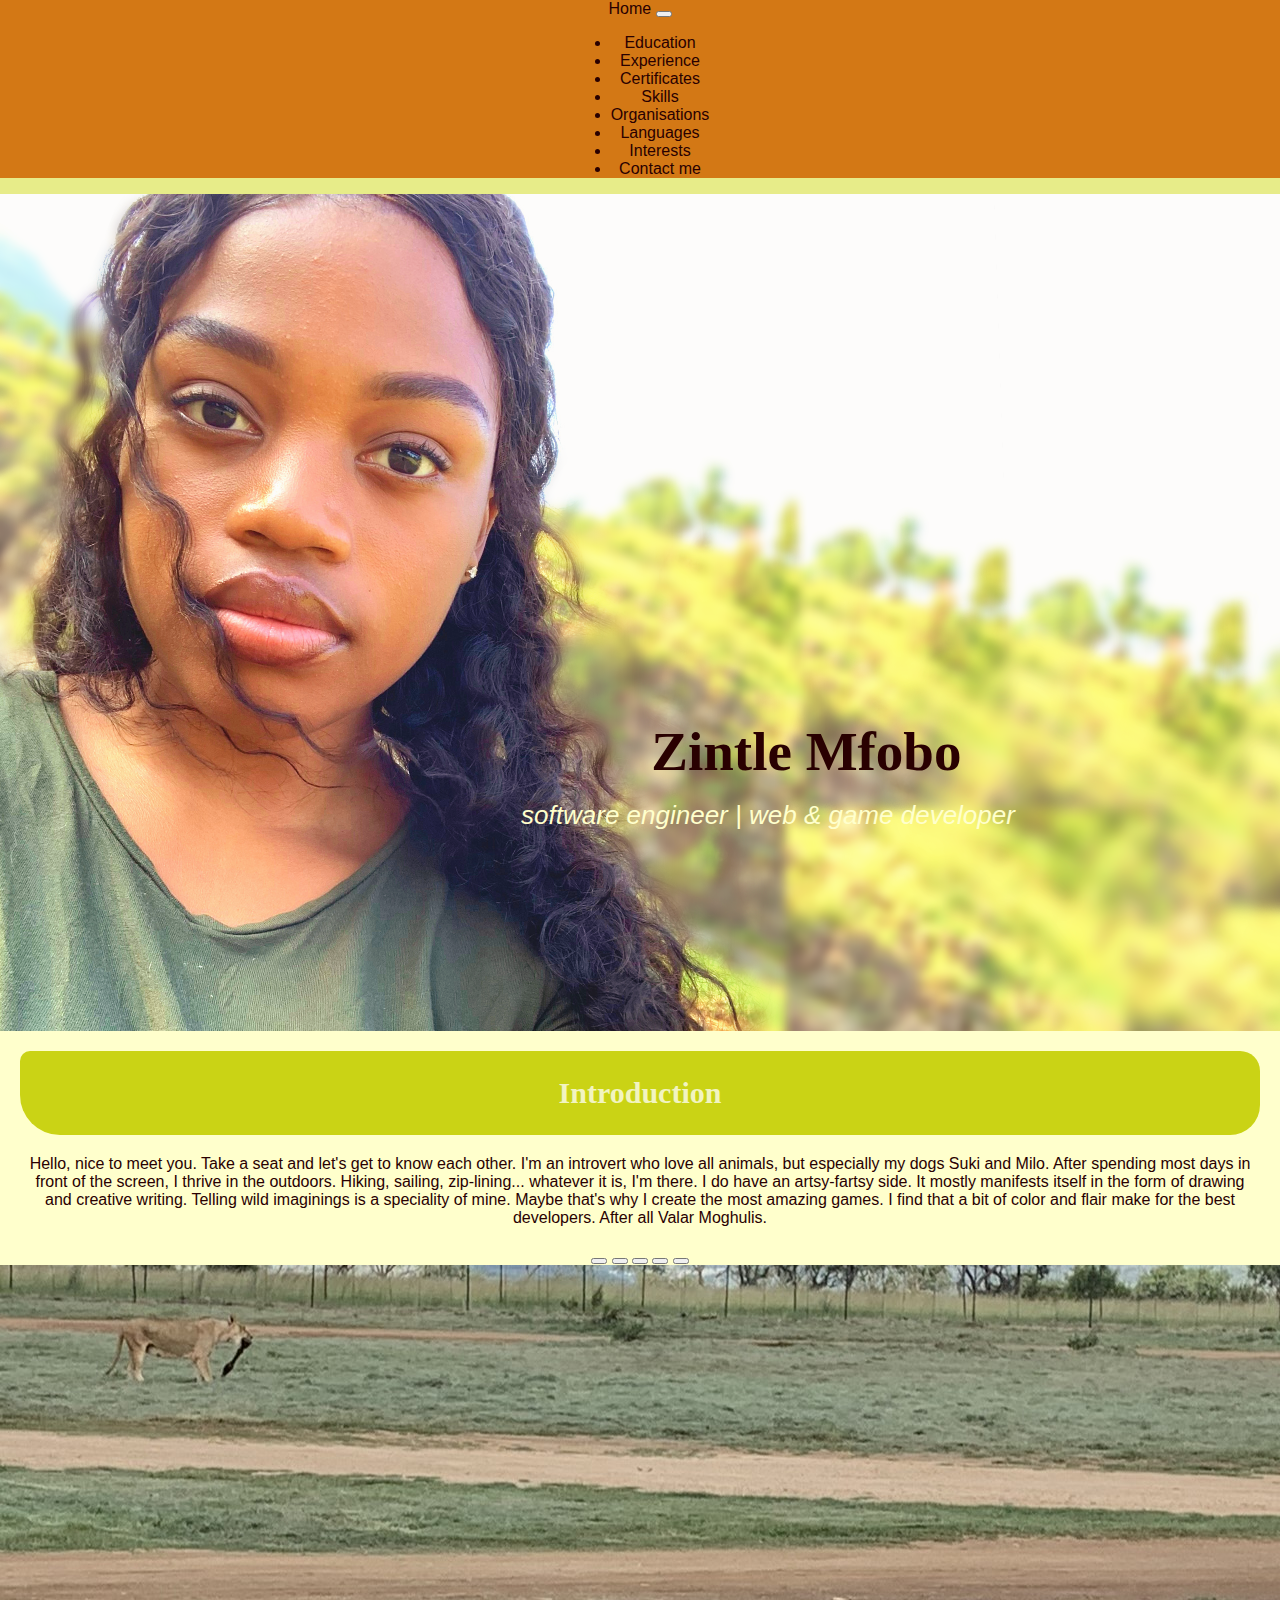
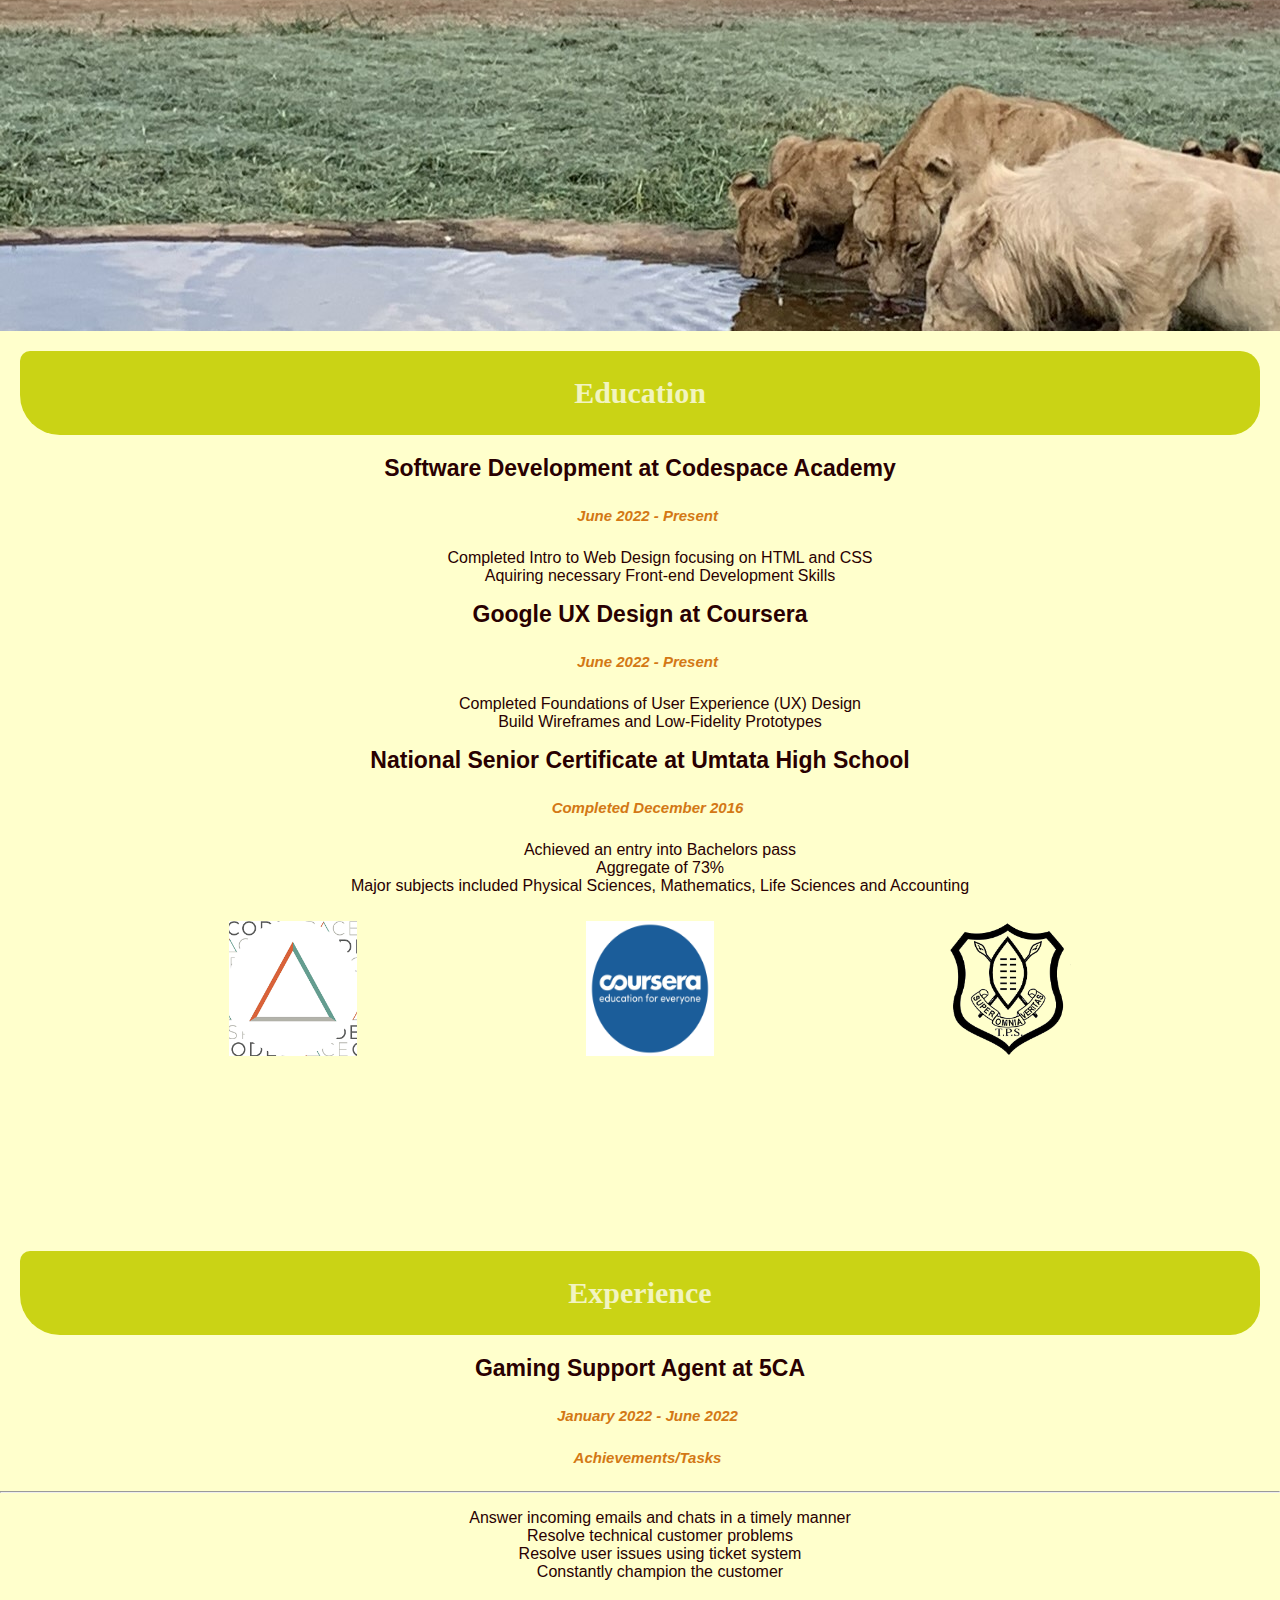
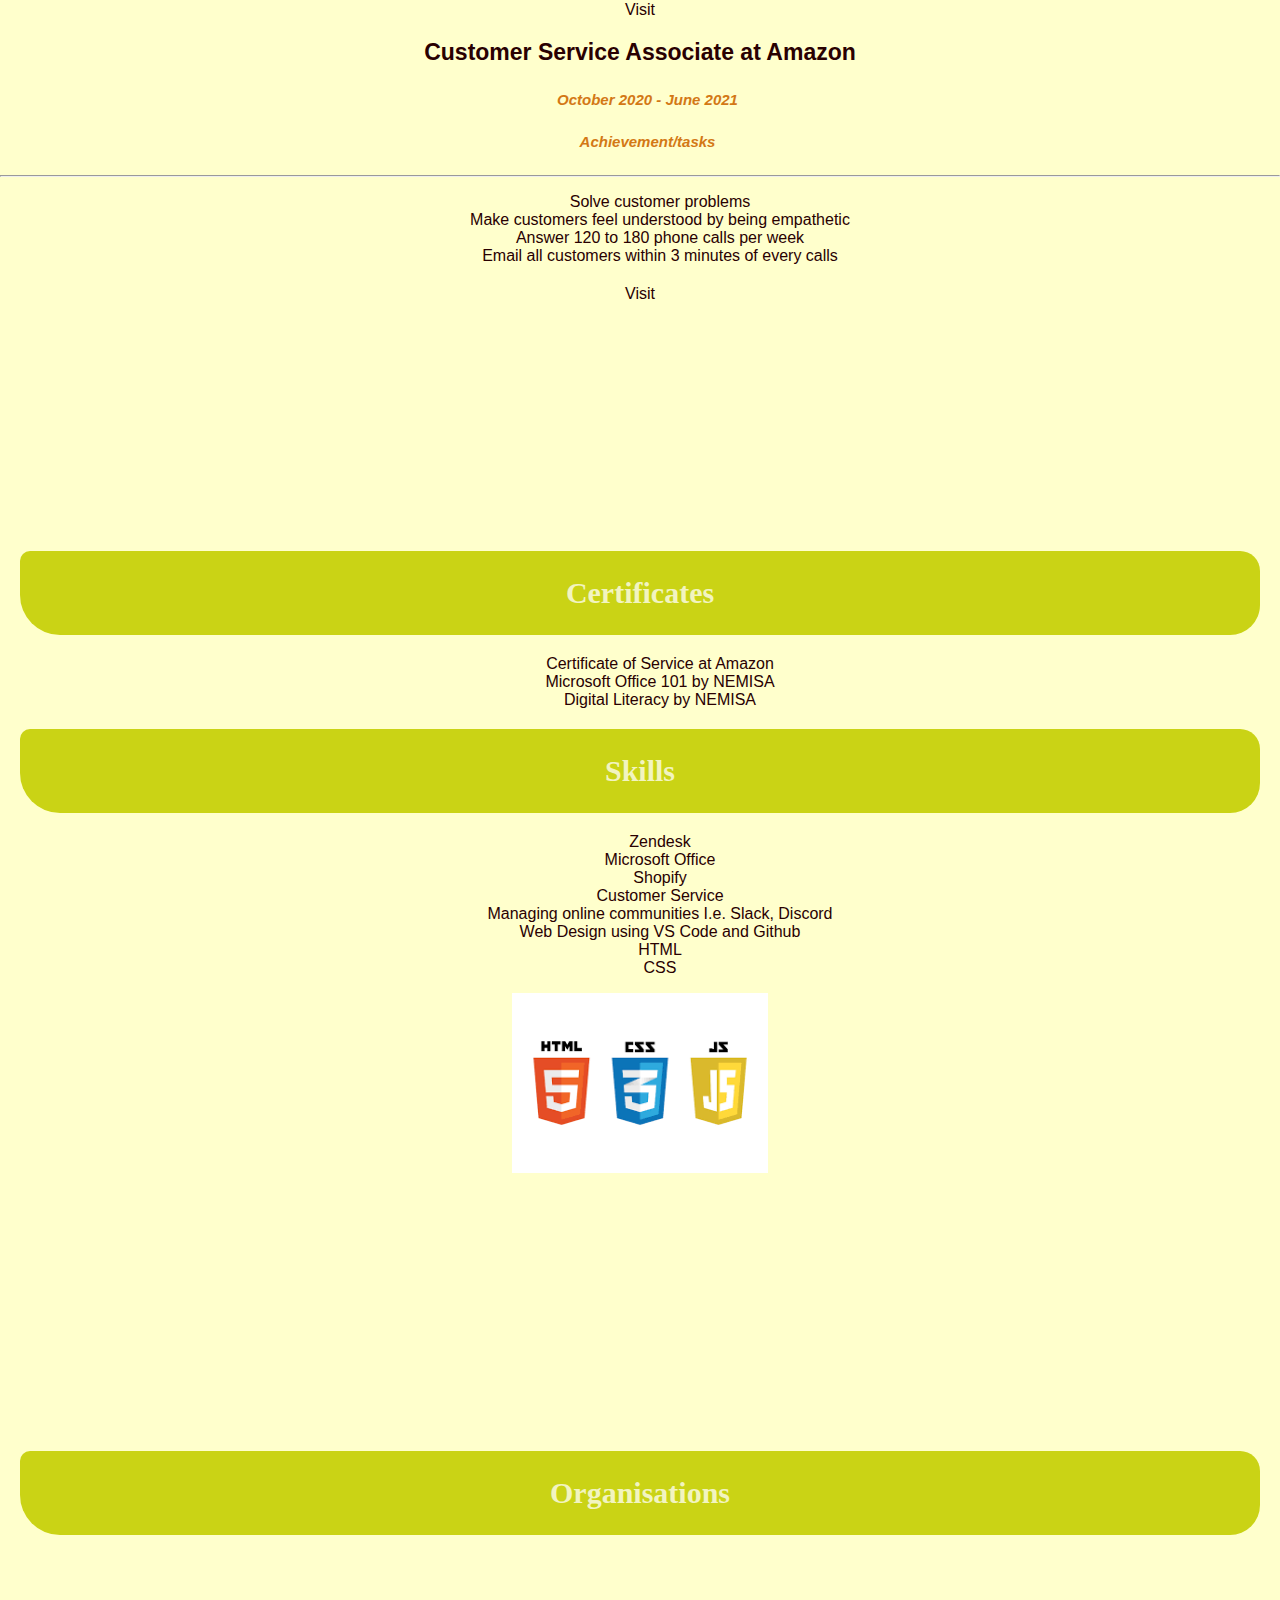
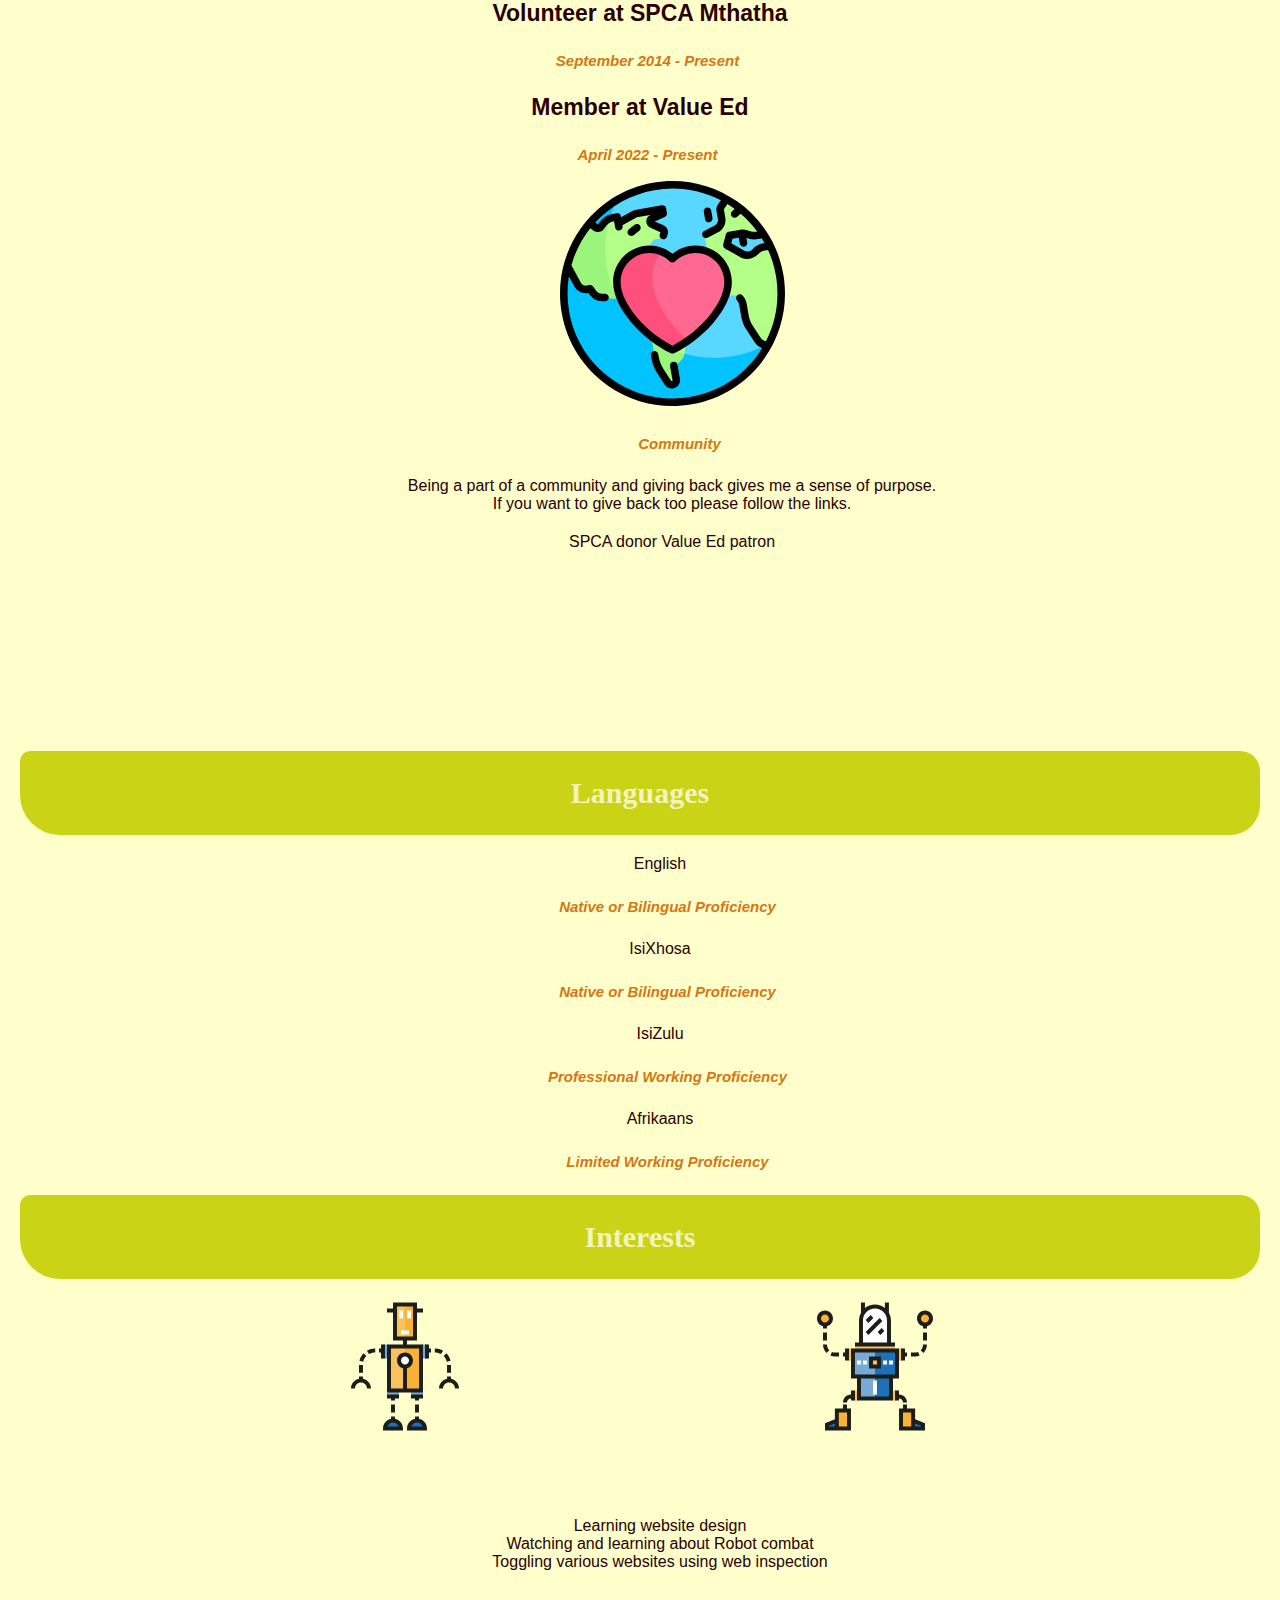
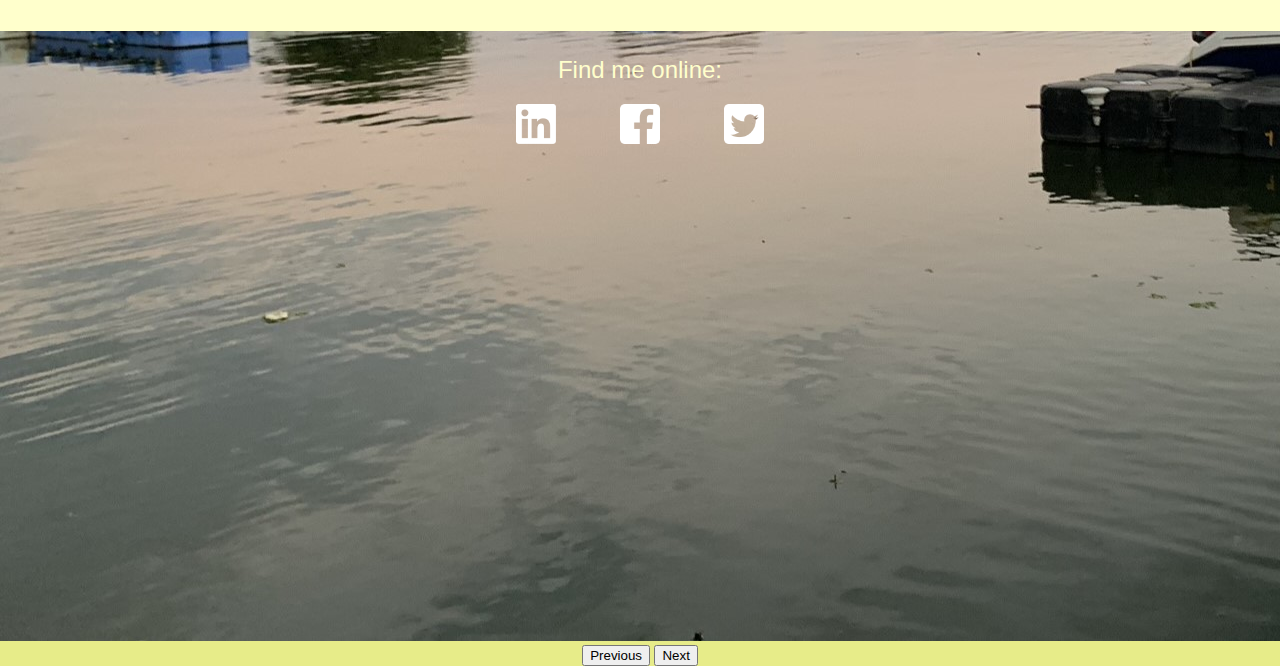
<file: Index.html>
<!DOCTYPE html>
<html lang="en">

<head>
    <meta charset="UTF-8">
    <meta http-equiv="X-UA-Compatible" content="IE=edge">
    <meta name="viewport" content="width=device-width, initial-scale=1.0">
    <title>Zintle's Resume</title>
    <link 
    href="https://cdn.jsdelivr.net/npm/bootstrap@5.2.0/dist/css/bootstrap.min.css" rel="stylesheet" 
    integrity="sha384-gH2yIJqKdNHPEq0n4Mqa/HGKIhSkIHeL5AyhkYV8i59U5AR6csBvApHHNl/vI1Bx" 
    crossorigin="anonymous">
    <link rel="stylesheet" type="text/css" href="css/stylesheet.css">
</head>
<body class="col" >
    <header class="col m-0"> 
        <nav class="navbar navbar-expand-lg" style="background-color: #D37815;">
            <div class="container-fluid">
              <a class="navbar-brand" href="#">Home</a>
              <button class="navbar-toggler" type="button" data-bs-toggle="collapse" data-bs-target="#navbarNav" aria-controls="navbarNav" aria-expanded="false" aria-label="Toggle navigation">
                <span class="navbar-toggler-icon"></span>
              </button>
              <div class="collapse navbar-collapse" id="navbarNav">
                <ul class="navbar-nav">
                  <li class="nav-item">
                    <a class="nav-link" aria-current="page" href="#Education">Education</a>
                  </li>
                  <li class="nav-item">
                    <a class="nav-link" href="#Experience">Experience</a>
                  </li>
                  <li class="nav-item">
                    <a class="nav-link" href="#Certificates">Certificates</a>
                  </li>
                  <li class="nav-item">
                    <a class="nav-link" href="#Skills">Skills</a>
                  </li>
                  <li class="nav-item">
                    <a class="nav-link" href="#Organisations">Organisations</a>
                  </li>
                  <li class="nav-item">
                    <a class="nav-link" href="#Languages">Languages</a>
                  </li>
                  <li class="nav-item">
                    <a class="nav-link" href="#Interests">Interests</a>
                  </li>
                  <li class="nav-item">
                    <a class="nav-link" href="#footer">Contact me</a>
                  </li>
                </ul>
              </div>
            </div>
        </nav>

    </header>

    <main>

        <div class="py-xl-3 px-4" id="contents1">
            <h1 id="head">Zintle Mfobo</h1>
            <p id="statement">software engineer | web & game developer</p>
        </div>

        <div class="px-lg-3" id="contents2">
          <h2>Introduction</h2>
          <p id="intro"> 
            Hello, nice to meet you. Take a seat and let's get to know each other. I'm an introvert who love all animals, but especially my dogs Suki and Milo. 
            After spending most days in front of the screen, I thrive in the outdoors. Hiking, sailing, zip-lining... whatever it is, I'm there. I do have an artsy-fartsy side.
            It mostly manifests itself in the form of drawing and creative writing. Telling wild imaginings is a speciality of mine.
            Maybe that's why I create the most amazing games. I find that a bit of color and flair make for the best developers. After all Valar Moghulis.  
          </p>
            <div id="carouselExampleIndicators" class="carousel carousel-dark slide" data-bs-ride="true">
                <div class="carousel-indicators">
                  <button type="button" data-bs-target="#carouselExampleIndicators" data-bs-slide-to="0" class="active" aria-current="true" aria-label="Slide 1"></button>
                  <button type="button" data-bs-target="#carouselExampleIndicators" data-bs-slide-to="1" aria-label="Slide 2"></button>
                  <button type="button" data-bs-target="#carouselExampleIndicators" data-bs-slide-to="2" aria-label="Slide 3"></button>
                  <button type="button" data-bs-target="#carouselExampleIndicators" data-bs-slide-to="3" aria-label="Slide 4"></button>
                  <button type="button" data-bs-target="#carouselExampleIndicators" data-bs-slide-to="4" aria-label="Slide 5"></button>
                </div>
                <div class="carousel-inner">
                  <div class="carousel-item active">
                    <img src="images/drinking.jpeg" class="d-block w-50 m-auto" alt="Lions drinking water">
                  </div>
                  <div class="carousel-item">
                    <img src="images/play.JPG" class="d-block w-50 m-auto" alt="Playing with lions">
                  </div>
                  <div class="carousel-item">
                    <img src="images/boat2.jpeg" class="d-block w-50 m-auto" alt="landscape of Harties">
                  </div>
                  <div class="carousel-item">
                    <img src="images/abseiling.jpg" class="d-block w-50 m-auto" alt="Me abseiling">
                  </div>
                  <div class="carousel-item">
                    <img src="images/boat.jpeg" class="d-block w-50 m-auto" alt="boats in Harties">
                  </div>
               </div>
                <button class="carousel-control-prev" type="button" data-bs-target="#carouselExampleIndicators" data-bs-slide="prev">
                  <span class="carousel-control-prev-icon" aria-hidden="true"></span>
                  <span class="visually-hidden">Previous</span>
                </button>
                <button class="carousel-control-next" type="button" data-bs-target="#carouselExampleIndicators" data-bs-slide="next">
                  <span class="carousel-control-next-icon" aria-hidden="true"></span>
                  <span class="visually-hidden">Next</span>
                </button>
            </div>
        </div>

        <div class="px-lg-3" id="contents3">
          <div id="education">
            <h2 id="Education">Education</h2>
            <h3>Software Development at <a href="https://www.codespace.co.za/" target="_blank">Codespace Academy</a></h3>
            <h5>June 2022 - Present</h5>
            <ul style="list-style:none ;">
                <li>Completed Intro to Web Design focusing on HTML and CSS</li>
                <li>Aquiring necessary Front-end Development Skills</li>
            </ul>
            <h3>Google UX Design at <a href="https://www.coursera.org/" target="_blank">Coursera</a></h3>
            <h5>June 2022 - Present</h5>
            <ul style="list-style:none ;">
                <li>Completed Foundations of User Experience (UX) Design</li>
                <li>Build Wireframes and Low-Fidelity Prototypes</li>
            </ul>
            <h3>National Senior Certificate at <a href="http://uhs.ecape.school.za/" target="_blank">Umtata High School</a></h3>
            <h5>Completed December 2016</h5>
            <ul style="list-style:none ;">
                <li>Achieved an entry into Bachelors pass</li>
                <li>Aggregate of 73%</li>
                <li>Major subjects included Physical Sciences, Mathematics, Life Sciences and Accounting</li>
            </ul>
            <div id="badges">
              <div>
                 <img src="images/codespace.png" id="codeSpace" alt="Codespace Academy logo">
              </div>
              <div>
                 <img src="images/coursera.png" id="coursera" alt="Coursera logo">
              </div>
              <div>
                 <img src="images/UHS.webp" id="uhs" alt="Umata High School badge">
              </div>
            </div>
          </div>
         
        </div>
        <div class="px-lg-3" id="contents4">
            <h2 id="Experience">Experience</h2>
        <div class="jumbotron">
          <h3>Gaming Support Agent at <a href="https://5ca.com/" target="_blank">5CA</a></h3>
            <h5>January 2022 - June 2022</h5>
            <h5>Achievements/Tasks</h5>
          <hr>
          <ul style="list-style:none ;">
            <li>Answer incoming emails and chats in a timely manner</li>
            <li>Resolve technical customer problems</li>
            <li>Resolve user issues using ticket system</li>
            <li>Constantly champion the customer</li>
        </ul>
          <p class="lead">
            <a class="btn btn-outline-secondary btn-md" href="https://careers.5ca.com/" target="_blank" role="button">Visit</a>
          </p>
        </div>
        <div class="jumbotron">
          <h3>Customer Service Associate at <a href="https://www.amazon.com/" target="_blank">Amazon</a></h3>
            <h5>October 2020 - June 2021</h5>
            <h5>Achievement/tasks</h5>
          <hr>
          <ul style="list-style:none ;">
            <li>Solve customer problems</li>
            <li>Make customers feel understood by being empathetic</li>
            <li>Answer 120 to 180 phone calls per week</li>
            <li>Email all customers within 3 minutes of every calls</li>
        </ul>
          <p class="lead">
            <a class="btn btn-outline-secondary btn-md" href="https://www.amazon.jobs/en/" target="_blank" role="button">Visit</a>
          </p>
        </div>
        </div>
        <div id="contents5" class="p-0">
            <h2 id="Certificates">Certificates</h2>
            <ul style="list-style:none ;">
                <li>Certificate of Service at <a href="https://www.amazon.com/" target="_blank">Amazon</a></li>
                <li>Microsoft Office 101 by <a href="https://nemisa.co.za/" target="_blank">NEMISA</a></li>
                <li>Digital Literacy by <a href="https://nemisa.co.za/" target="_blank">NEMISA</a></li>
            </ul>

            <h2 id="Skills">Skills</h2>
            <ul style="list-style:none ;">
                <li>Zendesk</li>
                <li>Microsoft Office</li>
                <li>Shopify</li>
                <li>Customer Service</li>
                <li>Managing online communities I.e. Slack, Discord</li>
                <li>Web Design using VS Code and Github</li>
                <li>HTML</li>
                <li>CSS</li>
            </ul>
            <picture>
              <source media="(max-width: 650px)" srcset="images/small.jpg">
              <source media="(max-width: 1000px)" srcset="images/med.png">
              <img src="images/big.png" alt="HTML and CSS logo" id="htmlCSS">
          </picture>
        </div>
        <div id="contents6" class="p-0">
           <h2>Organisations</h2>
          <div id="organisations">
             <h3>Volunteer at <a href="https://www.facebook.com/SPCAMthatha/" target="_blank">SPCA Mthatha</a></h3>
             <h5>September 2014 - Present</h5>
             <h3>Member at <a href="https://www.valueed.co.za/" target="_blank">Value Ed</a></h3>
             <h5>April 2022 - Present</h5>
          </div>
          <div class="card" style="width: 45vw; margin-left: 30vw; margin-top: 7vh;">
            <img src="images/world-heart.svg" class="card-img-top mt-2" alt="Drawing of Earth with a heart" style="height: 25vh;">
            <div class="card-body">
              <h5 class="card-title">Community</h5>
              <p class="card-text">Being a part of a community and giving back gives me a sense of purpose. 
                If you want to give back too please follow the links.</p>
              <a href="https://nspca.co.za/donate/" target="_blank" class="btn btn-outline-secondary">SPCA donor</a>
              <a href="https://www.valueed.co.za/donate" target="_blank" class="btn btn-outline-secondary">Value Ed patron</a>
            </div>
          </div>
        </div>
        <div id="contents7" class="p-0">
            <h2 id="Languages">Languages</h2>
            <ul style="list-style:none;">
                <li>English</li>
                <h5>Native or Bilingual Proficiency</h5>
                <li>IsiXhosa</li>
                <h5>Native or Bilingual Proficiency</h5>
                <li>IsiZulu</li>
                <h5>Professional Working Proficiency</h5>
                <li>Afrikaans</li>
                <h5>Limited Working Proficiency</h5>
            </ul>

            <h2>Interests</h2>
            <div id="robots">
              <div>
                 <img src="images/robot1.svg" id="robot1" alt="First robot1">
              </div>
              <div>
                 <img src="images/robot2.svg" id="robot2" alt="Secont robot">
              </div>
            </div>
            <ul style="list-style:none ;" id="interests">
                <li>Learning website design</li>
                <li>Watching and learning about Robot combat</li>
                <li>Toggling various websites using web inspection</li>
            </ul>
        </div>

    </main>

    <footer class="col" id="footer">
        <p id="contact">Find me online:</p>
        <div id="footerLinks">
            <a href="https://www.linkedin.com/in/zintle-mfobo-517278245/" target="_blank">
                <img src="images/linkedin.png" alt="Linkedin" id="logo1">
            </a>

            <a href="https://www.facebook.com/zintle.mfobo" target="_blank">
                <img src="images/facebook.png" alt="Facebook" id="logo2">
            </a>

            <a href="https://twitter.com/LiliMfobo" target="_blank">
                <img src="images/twitter.png" alt="Twitter" id="logo3">
            </a>
        </div>
    </footer>
    <script src="https://cdn.jsdelivr.net/npm/bootstrap@5.2.0/dist/js/bootstrap.bundle.min.js" integrity="sha384-A3rJD856KowSb7dwlZdYEkO39Gagi7vIsF0jrRAoQmDKKtQBHUuLZ9AsSv4jD4Xa" crossorigin="anonymous"></script>
    <script src="https://cdn.jsdelivr.net/npm/@popperjs/core@2.11.5/dist/umd/popper.min.js" integrity="sha384-Xe+8cL9oJa6tN/veChSP7q+mnSPaj5Bcu9mPX5F5xIGE0DVittaqT5lorf0EI7Vk" crossorigin="anonymous"></script>
    <script src="https://cdn.jsdelivr.net/npm/bootstrap@5.2.0/dist/js/bootstrap.min.js" integrity="sha384-ODmDIVzN+pFdexxHEHFBQH3/9/vQ9uori45z4JjnFsRydbmQbmL5t1tQ0culUzyK" crossorigin="anonymous"></script>
</body>

</html>
</file>
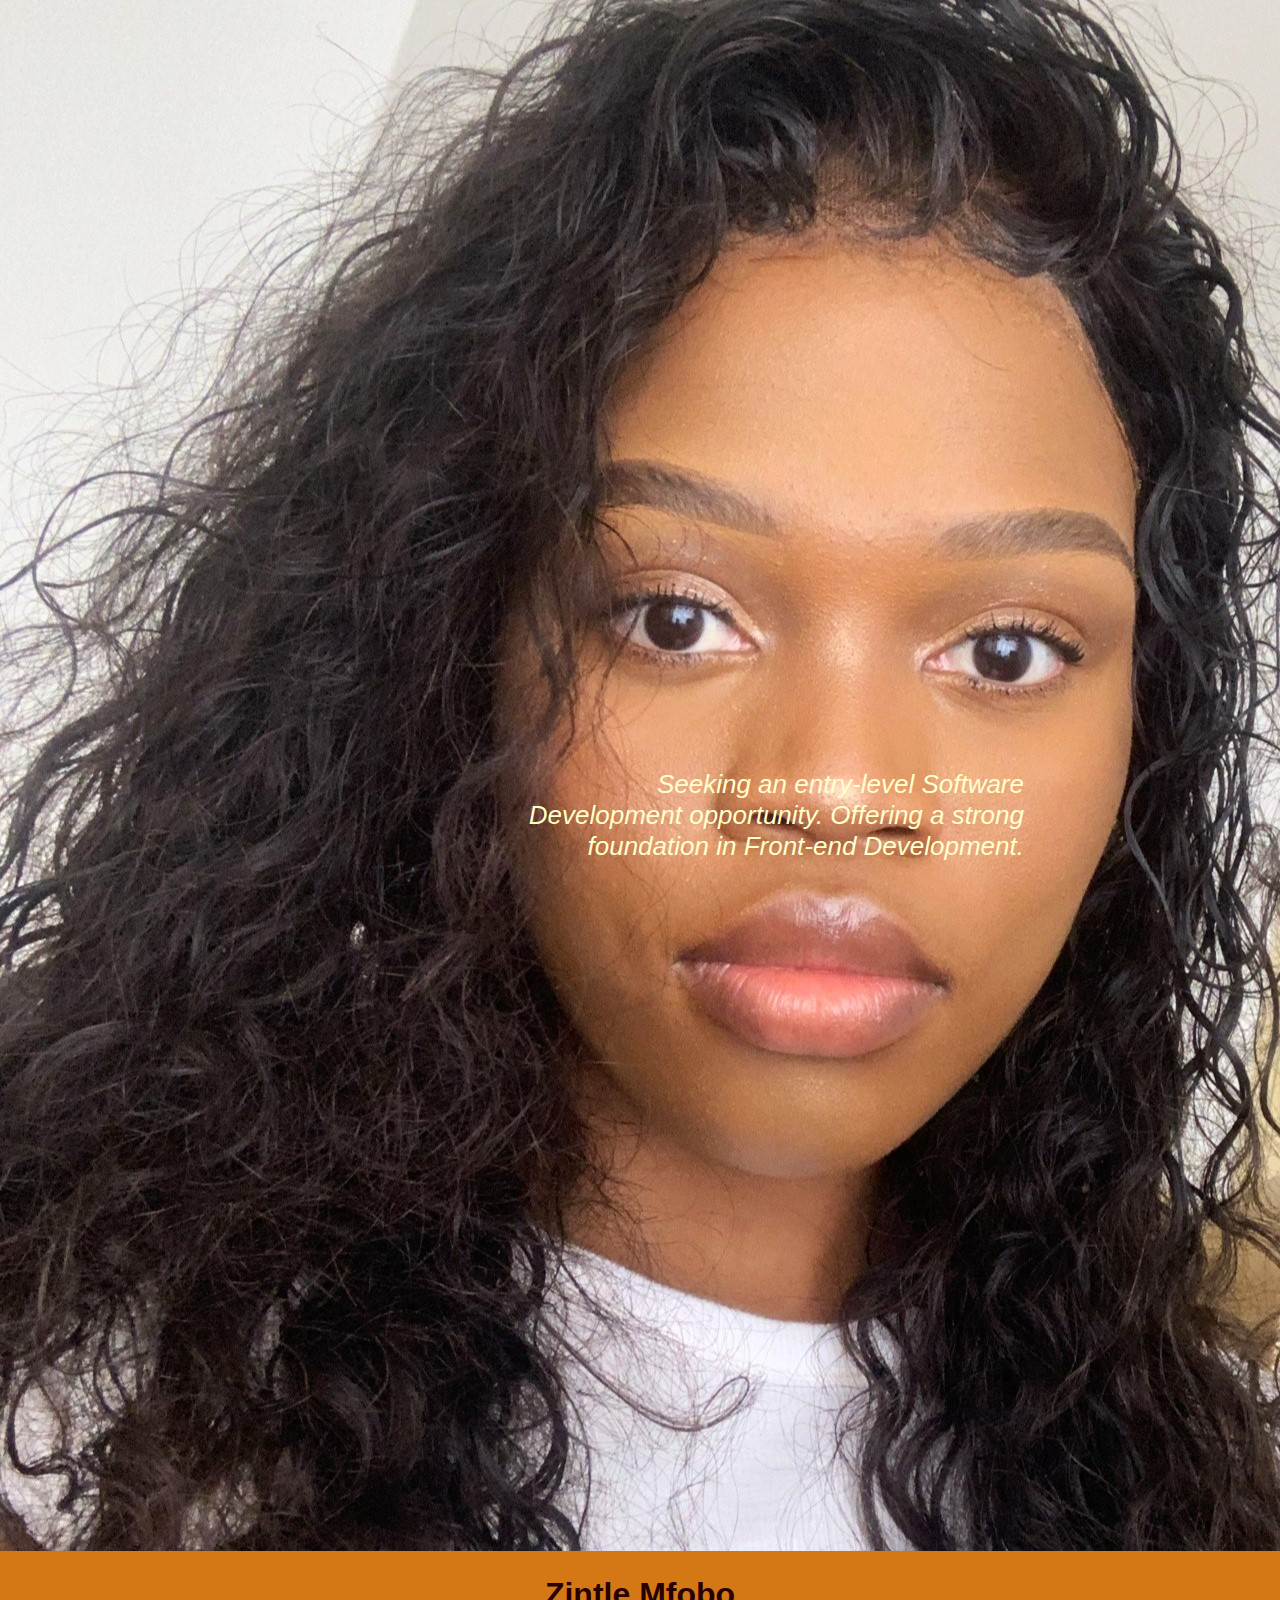
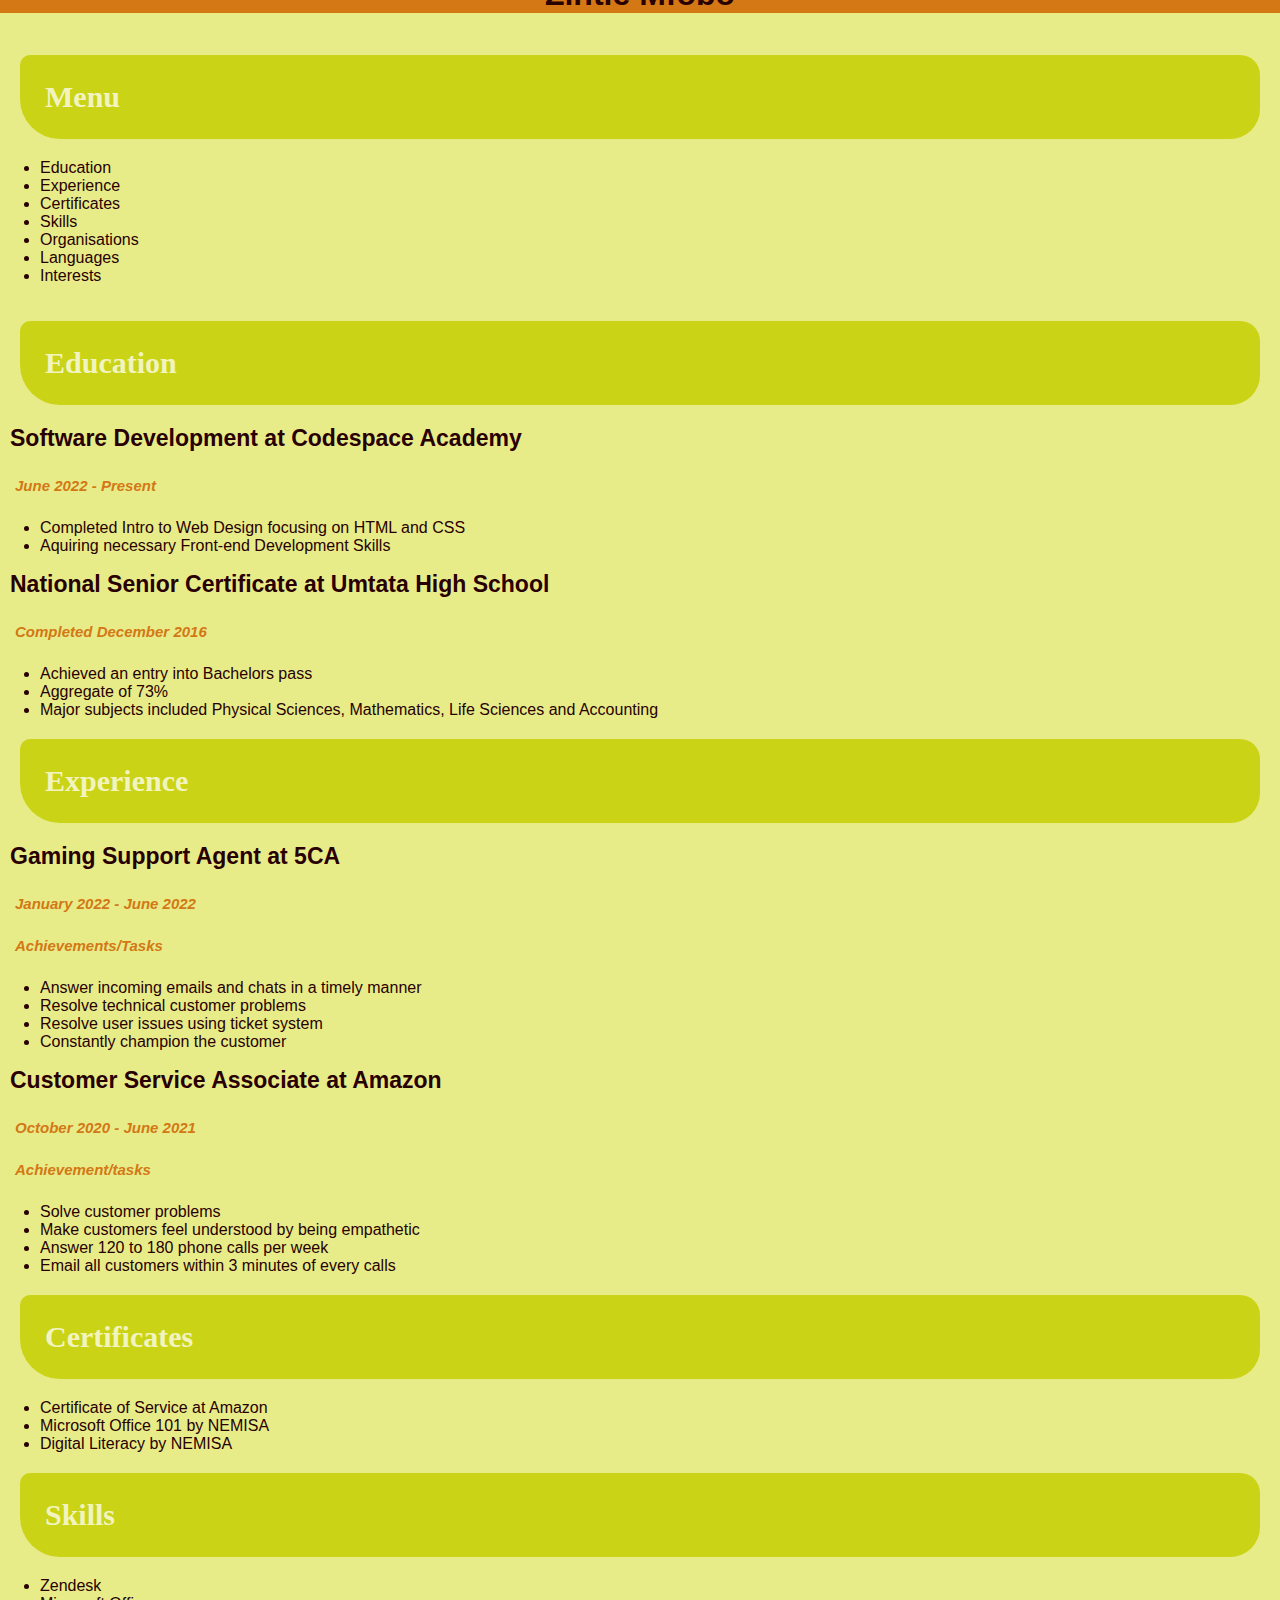
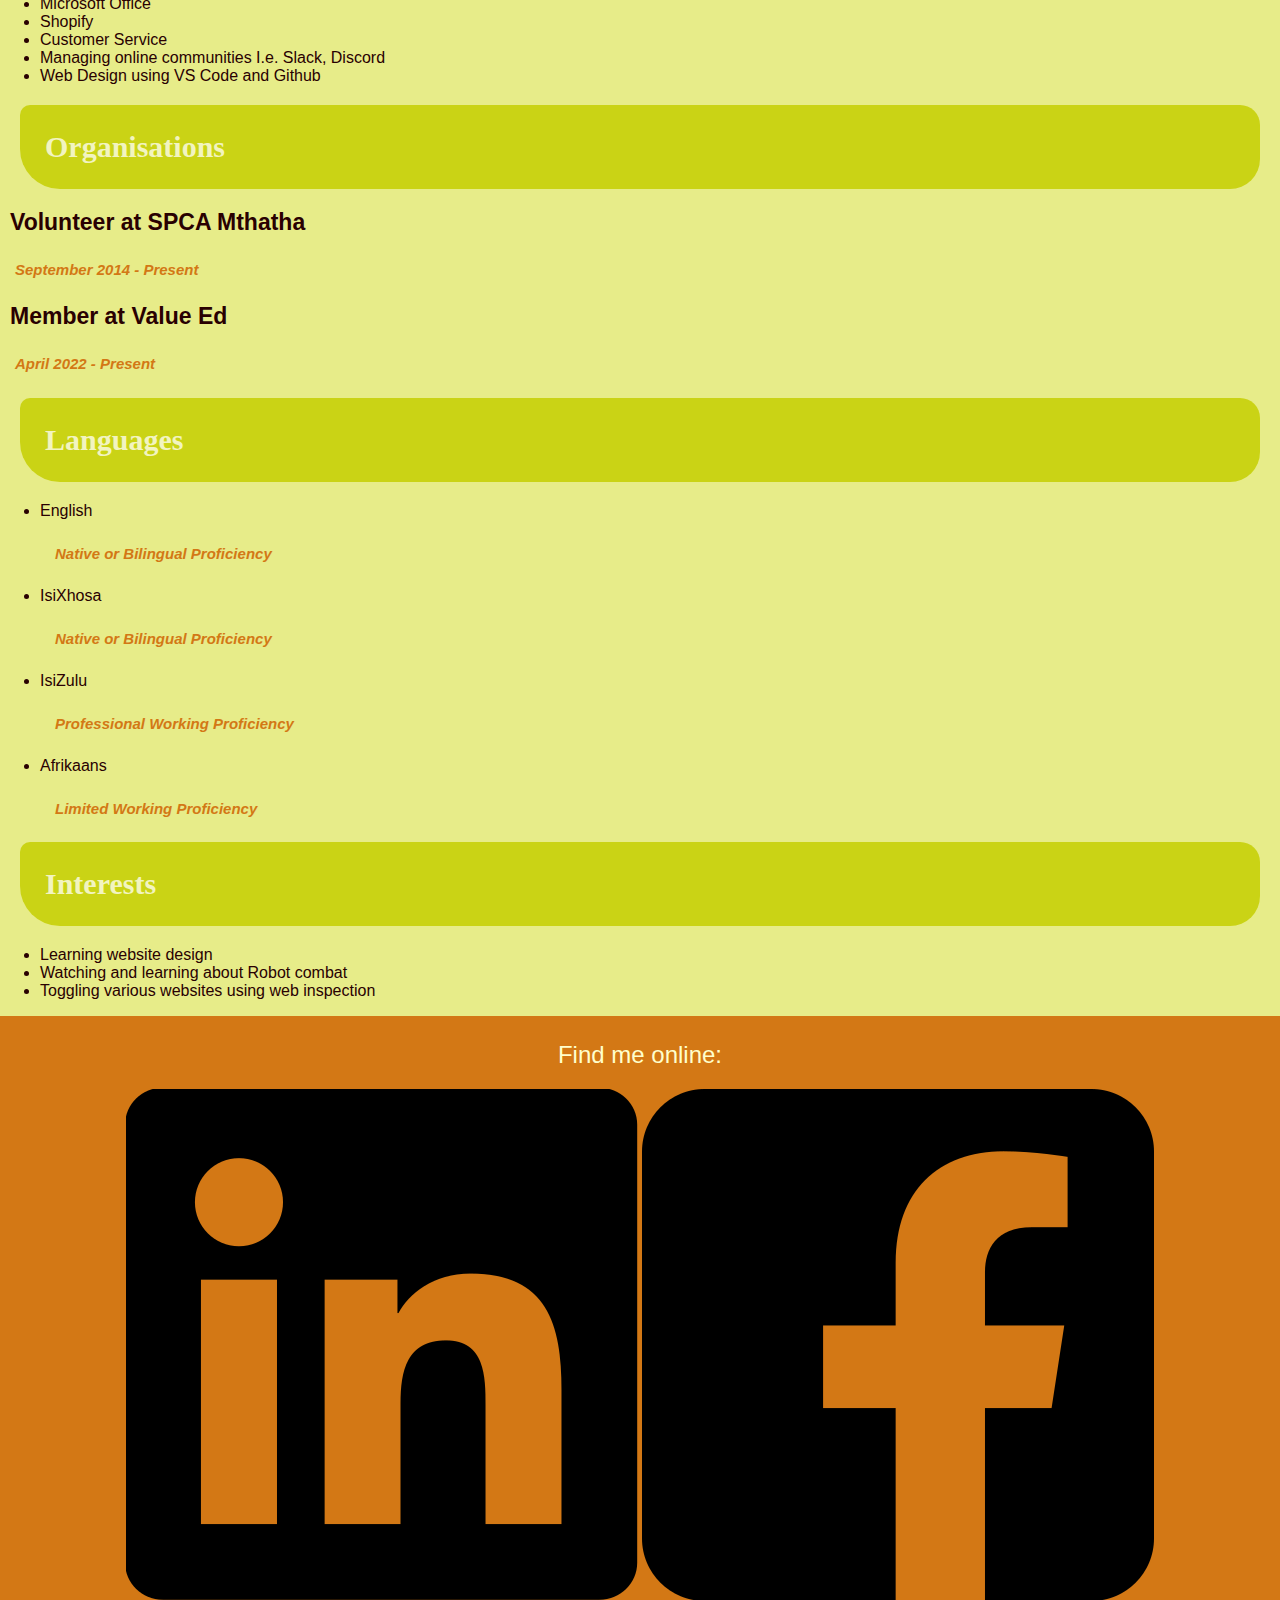
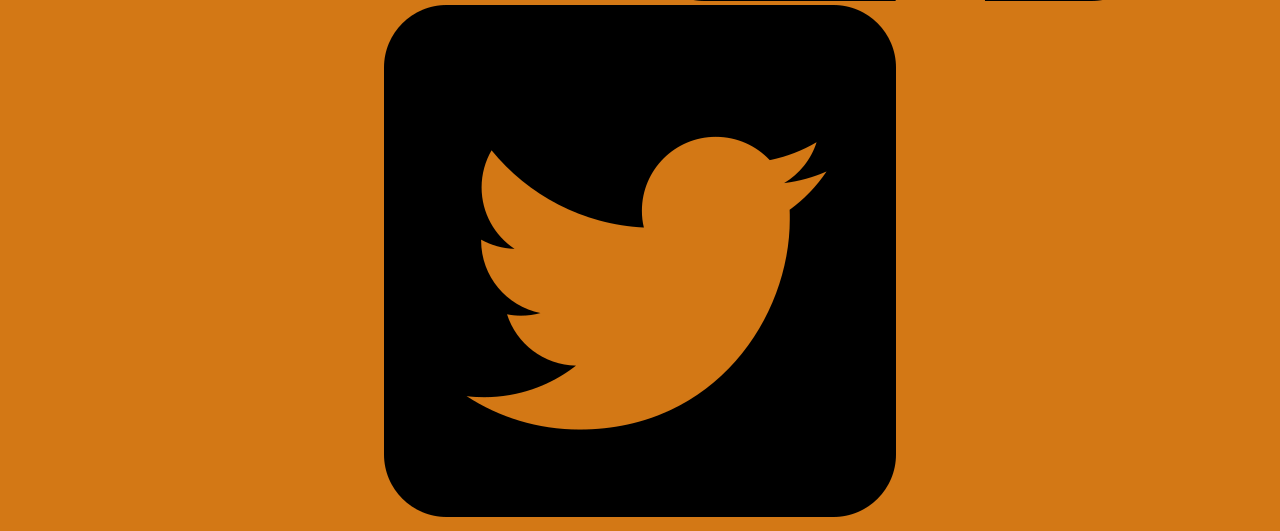
<file: Resume10.html>
<!DOCTYPE html>
<html lang="en">

<head>
    <meta charset="UTF-8">
    <meta http-equiv="X-UA-Compatible" content="IE=edge">
    <meta name="viewport" content="width=device-width, initial-scale=1.0">
    <title>Zintle's Resume</title>
    <link rel="stylesheet" type="text/css" href="css/stylesheet.css">
</head>

<body>
    <header>
        <!-- <picture id="profilephoto">
            <source media="(max-width: 650px)" srcset="images/face.jpg">
            <source media="(max-width: 1000px)" srcset="images/shoulders.jpg">
            <img src="images/big.jpg" alt="Profile photo">
        </picture> -->
        <img src="images/Zintle.JPEG" alt="Profile Photo" id="profilephoto">
        <h1>Zintle Mfobo</h1>
        <p id="statement">Seeking an entry-level Software Development opportunity. Offering a strong foundation in
            Front-end Development.</p>

    </header>

    <main>

        <div id="sidebar">
            <nav>
                <h2 class="nav-menu">Menu</h2>
                <ul>
                    <li><a href="#Education">Education</a></li>
                    <li><a href="#Experience">Experience</a></li>
                    <li><a href="#Certificates">Certificates</a></li>
                    <li><a href="#Skills">Skills</a></li>
                    <li><a href="#Organisations">Organisations</a></li>
                    <li><a href="#Languages">Languages</a></li>
                    <li><a href="#Interests">Interests</a></li>
                </ul>
            </nav>
        </div>

        <div id="contents">

            <h2 id="Education">Education</h2>
            <h3>Software Development at <a href="https://www.codespace.co.za/" target="_blank">Codespace Academy</a></h3>
            <h5>June 2022 - Present</h5>
            <ul>
                <li>Completed Intro to Web Design focusing on HTML and CSS</li>
                <li>Aquiring necessary Front-end Development Skills</li>
            </ul>
            <h3>National Senior Certificate at <a href="http://uhs.ecape.school.za/" target="_blank">Umtata High School</a></h3>
            <h5>Completed December 2016</h5>
            <ul>
                <li>Achieved an entry into Bachelors pass</li>
                <li>Aggregate of 73%</li>
                <li>Major subjects included Physical Sciences, Mathematics, Life Sciences and Accounting</li>
            </ul>

            <h2 id="Experience">Experience</h2>
            <h3>Gaming Support Agent at <a href="https://5ca.com/" target="_blank">5CA</a></h3>
            <h5>January 2022 - June 2022</h5>
            <h5>Achievements/Tasks</h5>
            <ul>
                <li>Answer incoming emails and chats in a timely manner</li>
                <li>Resolve technical customer problems</li>
                <li>Resolve user issues using ticket system</li>
                <li>Constantly champion the customer</li>
            </ul>

            <h3>Customer Service Associate at <a href="https://www.amazon.com/" target="_blank">Amazon</a></h3>
            <h5>October 2020 - June 2021</h5>
            <h5>Achievement/tasks</h5>
            <ul>
                <li>Solve customer problems</li>
                <li>Make customers feel understood by being empathetic</li>
                <li>Answer 120 to 180 phone calls per week</li>
                <li>Email all customers within 3 minutes of every calls</li>
            </ul>

            <h2 id="Certificates">Certificates</h2>
            <ul>
                <li>Certificate of Service at <a href="https://www.amazon.com/" target="_blank">Amazon</a></li>
                <li>Microsoft Office 101 by <a href="https://nemisa.co.za/" target="_blank">NEMISA</a></li>
                <li>Digital Literacy by <a href="https://nemisa.co.za/" target="_blank">NEMISA</a></li>
            </ul>

            <h2 id="Skills">Skills</h2>
            <ul>
                <li>Zendesk</li>
                <li>Microsoft Office</li>
                <li>Shopify</li>
                <li>Customer Service</li>
                <li>Managing online communities I.e. Slack, Discord</li>
                <li>Web Design using VS Code and Github</li>
            </ul>

            <h2 id="Organisations">Organisations</h2>
            <h3>Volunteer at <a href="https://www.facebook.com/SPCAMthatha/" target="_blank">SPCA Mthatha</a></h3>
            <h5>September 2014 - Present</h5>
            <h3>Member at <a href="https://www.valueed.co.za/" target="_blank">Value Ed</a></h3>
            <h5>April 2022 - Present</h5>

            
            <h2 id="Languages">Languages</h2>
            <ul>
                <li>English</li>
                <h5>Native or Bilingual Proficiency</h5>
                <li>IsiXhosa</li>
                <h5>Native or Bilingual Proficiency</h5>
                <li>IsiZulu</li>
                <h5>Professional Working Proficiency</h5>
                <li>Afrikaans</li>
                <h5>Limited Working Proficiency</h5>
            </ul>

            <h2 id="Interests">Interests</h2>
            <ul>
                <li>Learning website design</li>
                <li>Watching and learning about Robot combat</li>
                <li>Toggling various websites using web inspection</li>
            </ul>
        </div>

    </main>

    <footer>
        <p id="contact">Find me online:</p>
        <div id="footerLinks">
            <a href="https://www.linkedin.com/in/zintle-mfobo-517278245/" target="_blank">
                <img src="images/linkedin.png" alt="Linkedin" id="logo">
            </a>


            <a href="https://www.facebook.com/zintle.mfobo" target="_blank">
                <img src="images/facebook.png" alt="Facebook" id="logo">
            </a>

            <a href="https://twitter.com/LiliMfobo" target="_blank">
                <img src="images/twitter.png" alt="Twitter" id="logo">
            </a>
        </div>
    </footer>
</body>

</html>
</file>
<file: css/stylesheet.css>
* {
  box-sizing: border-box;
}

body {
  font-family: 'Gill Sans', 'Gill Sans MT', Calibri, 'Trebuchet MS', sans-serif;
  background-color: #e7ec89;
  display:block;
  block-size: auto;
  margin: 0;
  color:#290001
}

header {
  text-align: center;
  background-color: #D37815;
  /* padding-top: 25px;
  padding-bottom: 5px; */
  justify-items: center;
  width:100%;
}

footer {
  background-color: #D37815;
  text-align: center;
  padding-bottom: 10px;
  padding-top: 5px;
}

#head {
  color: #D37815;
  font-family: Georgia, 'Times New Roman', Times, serif;
  font-size: 90px;
  margin-top: 20%;
}

#contents1 {
  background: #ffc url(canva.png) no-repeat;
  width: auto;
  height: 93vh;
  text-align: right;
  justify-content: center;
  align-items: center;
}

#contents6 {
  justify-content: center;
  text-align: center;
  display: center;
}

#contents2, #contents3, #contents4, #contents5, #contents6, #contents7 {
  background-color: #ffc;
  height: 100vh;
  text-align: center;
}

/* #intro {
  text-align: center;
  color: #290001;
  font-size: 20px;
} */

#codeSpace, #coursera, #uhs{
  width: 10vw;
  height: 15vh;
  margin-left: 20px;
  margin-bottom: 5px;
  margin-top: 10px;
  animation-name: badges;
  animation-duration: 3s;
  animation-iteration-count: infinite;
  animation-timing-function: ease-in;
  animation-direction: alternate-reverse;
}

#badges {
  justify-content: space-evenly;
  text-align: center;
  display: flex;
}

@keyframes badges {
  0%   {transform: rotatey(0deg);
  }
  50%  {transform: rotatey(180deg);
  }
  100% {transform:rotatey(360deg);
  }
}

a {
  text-decoration: none;
  color: #290001
}

a:hover {
color:#D37815;
}

#htmlCSS {
  justify-content: center;
  height:20vh;
  width: 20vw;
}

h2 {
  font-size: 30px;
  background-color: #CAD315;
  margin: 20px;
  padding: 25px;
  color: #f2f4c0;
  border-radius: 10px 20px 30px 40px;
  font-family: Georgia, 'Times New Roman', Times, serif;
}

#statement {
  font-size: 25px;
  color: #290001;
  font-style: italic;
}

#robots {
  justify-content: space-evenly;
  text-align: center;
  display: flex;
}

#robot1, #robot2{
  width: 10vw;
  height: 15vh;
}

#robot1 {
  animation-name: robotWar1;
  animation-duration: 2s;
  animation-iteration-count: infinite;
  animation-direction: alternate-reverse;
}

@keyframes robotWar1{
  from{transform: translateX(10vw);}
  to{transform: translateX(-10vw);}
}

#robot2 {
  animation-name: robotWar2;
  animation-duration: 2s;
  animation-iteration-count: infinite;
  animation-direction: alternate-reverse;
}

@keyframes robotWar2{
  from{transform: translateX(-10vw);}
  to{transform: translateX(10vw);}
}

#logo1, #logo2, #logo3 {
  width: 40px;
  height: 40px;
  margin-left: 30px;
  margin-right: 30px;
  margin-bottom: 10px;
  filter: invert(100);
}

#contact {
  font-size: 24px;
  color: #ffc;
}

p {
  margin: 20px;
  color: #290001;
}

h3 {
  margin: 10px;
  font-size: 23px;
  color: #290001;
}

main {
  display: flex;
  flex-direction: row;
  overflow: unset;
}

.nav-menu {
  background-color: #D37815;
}

h5 {
  font-style: italic;
  color: #D37815;
  margin-left: 15px;
  font-family: 'Gill Sans', 'Gill Sans MT', Calibri, 'Trebuchet MS', sans-serif;
  font-size: 15px;
}

#interests {
    position: relative;
    bottom: -7%;
    text-align: center;
}

#organisations {
  position:relative;
  top: 5%;
  text-align: center;
}

/*Media Queries*/

/*Small devices (mobile phones/portrait tablets, less than 700px*/
@media screen{
  header {
    margin: auto;
  }
  main {
    display: flex;
    flex-direction: column;
  }
  .nav-menu {
    background-color: #CAD315;
  }
  #head  {
    position: absolute;
    left: 50%;
    top: 65%;
    transform: translate(-50%, -50%);
    text-align: center;
    font-size: 42px;
    font-stretch:extra-expanded;
    color: #e7ec89;
    padding: 0;
  }

  #statement {
    position: absolute;
    left: 50%;
    top: 90%;
    transform: translate(-50%, -50%);
    text-align: center;
    color: #ffc;
    font-size: 25px;
    margin: auto;
    padding: 0;
    font-stretch: extra-expanded;
    margin-top: 3px;;
  }
}

/* Medium devices (landscape tablets, 700px and up) */
@media screen and (min-width: 750px){
  main {
    display: flex;
    flex-direction: column;
    overflow: unset;
  }

    #head  {
      position: absolute;
      left: 50%;
      top: 62%;
      transform: translate(-50%, -50%);
      text-align: right;
      font-size: 60px;
      color: #e7ec89;
    }

    #statement {
      position: absolute;
      left: 50%;
      top: 94%;
      transform: translate(-50%, -50%);
      text-align: right;
      color: #ffc;
      font-size: 22px;
      margin-top: 3px;
    }
}

/* Large devices (laptops/desktops, 900px and up) */
@media screen and (min-width:900px){
  main {
    display: flex;
    flex-direction: column;
    overflow: unset;
  }
  #head  {
    top: 55%;
    font-size: 55px;
    color: #290001;
    left: 63%;
  }

  #statement {
    top: 90%;
    color: #ffc;
    font-size: 26px;
    margin-top: 5px;
    left: 60%;
    margin-left: 0;
}
}

/* Extra-large devices (laptops/desktops, 1300px and up) */
@media screen and (min-width:1300px){
  main {
    display: flex;
    flex-direction: column;
    overflow: unset;
  }
  #head  {
    top: 0%;
    font-size: 70px;
    color: #290001;
    left: 55%;
  }

  #statement {
    top: 50%;
    color: #D37815;
    font-size: 35px;
    left: 55%;
    margin-top: 5px;
}
}
</file>
